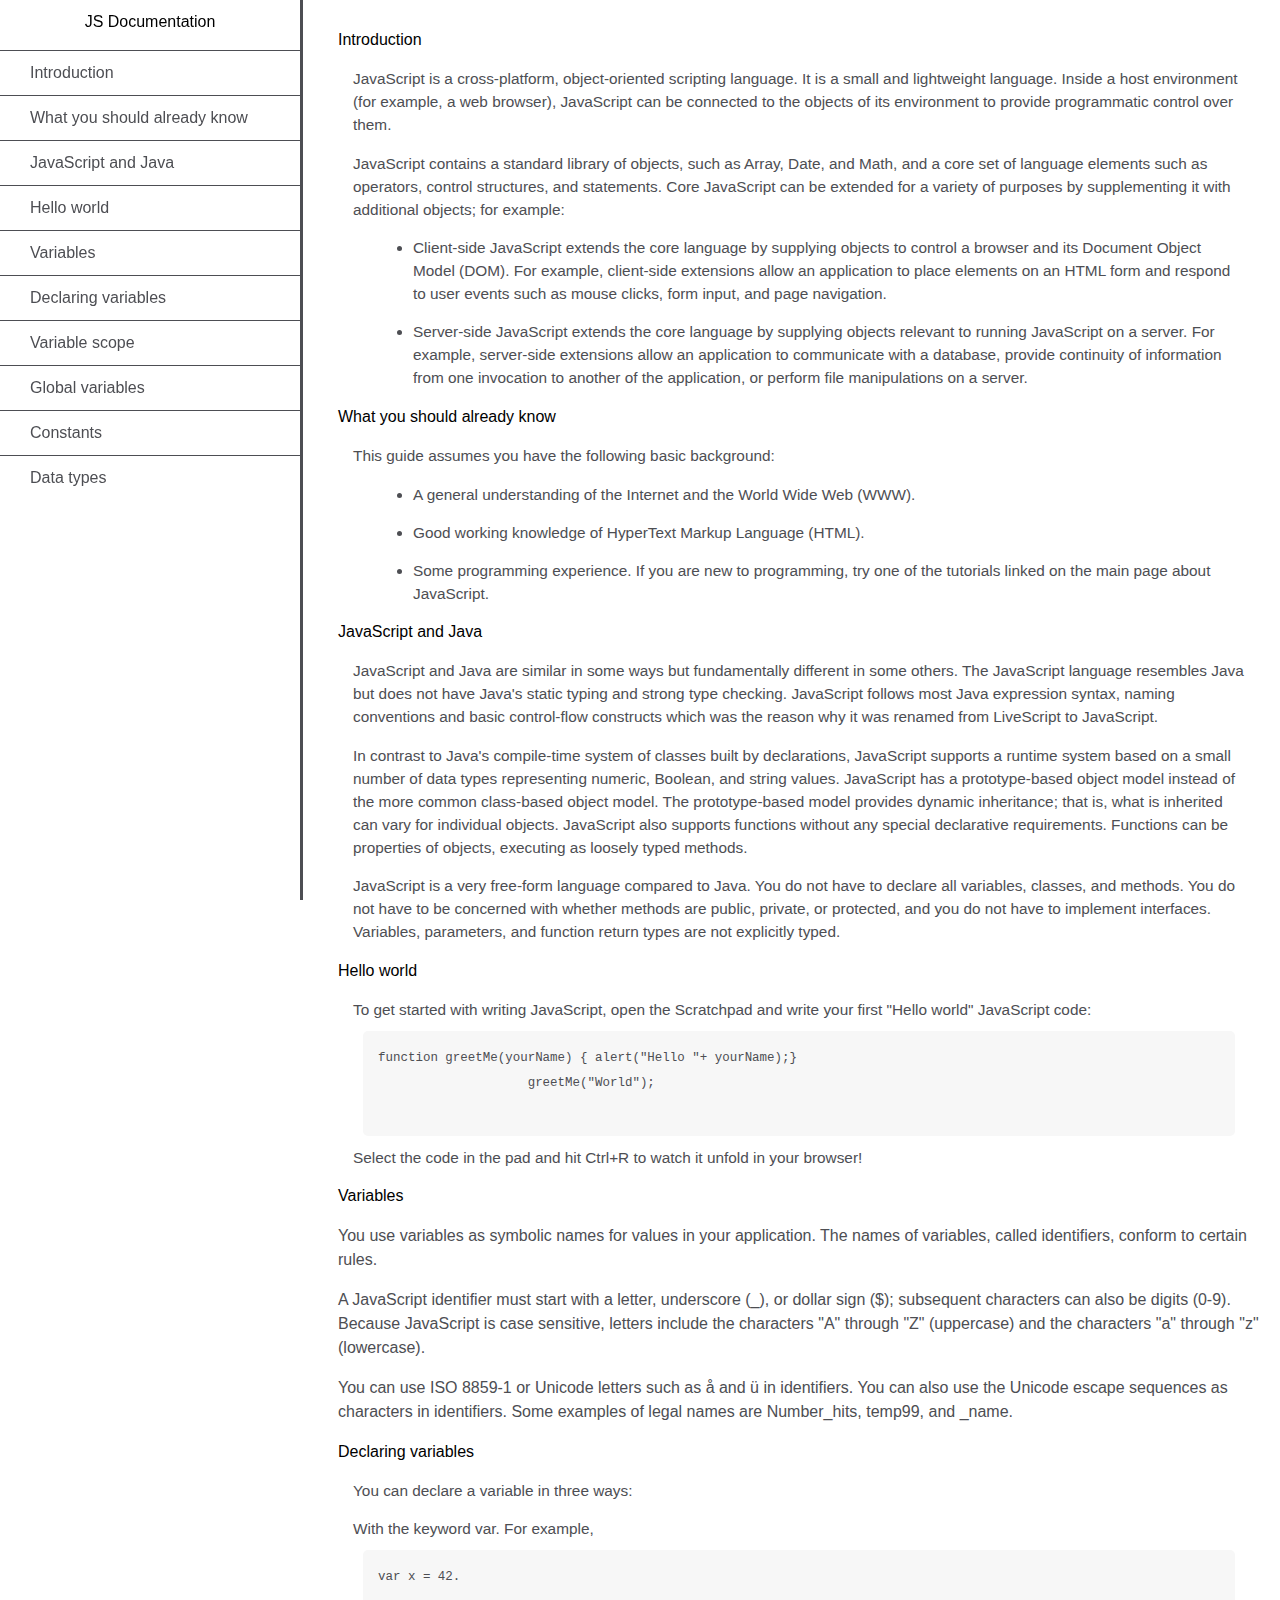
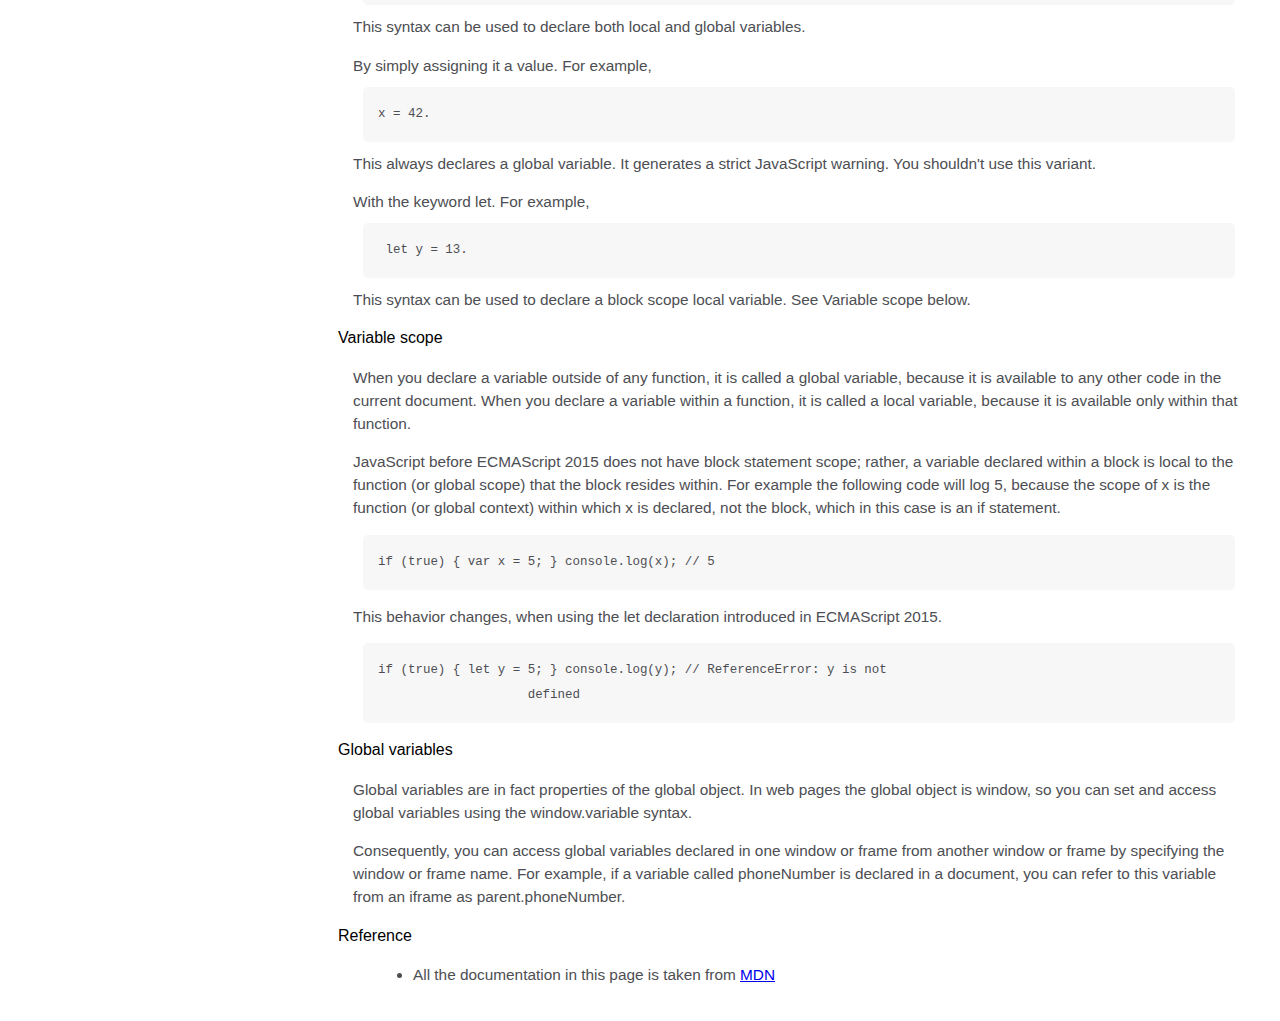
<file: CodeCamp pactice/Web Design Projects/Technical Documentation Page/index.html>
<!DOCTYPE html>
<html>

<head>
    <title>Technical Documentation Page</title>
    <link rel="stylesheet" href="styles.css">
    <script></script>
</head>

<body>
    <nav id="navbar">
        <header>JS Documentation</header>
        <ul>
            <li><a class="nav-link" href="#Introduction">Introduction</a></li>
            <li>
                <a class="nav-link" href="#What_you_should_already_know">What you should already know</a>
            </li>
            <li>
                <a class="nav-link" href="#JavaScript_and_Java">JavaScript and Java</a>
            <li><a class="nav-link" href="#Hello_world">Hello world</a></li>
            <li><a class="nav-link" href="#Variables">Variables</a></li>
            <li>
                <a class="nav-link" href="#Declaring_variables">Declaring variables</a>
            </li>
            <li><a class="nav-link" href="#Variable_scope">Variable scope</a></li>
            <li><a class="nav-link" href="#Global_variables">Global variables</a></li>
            <li><a class="nav-link" href="#Constants">Constants</a></li>
            <li><a class="nav-link" href="#Data_types">Data types</a></li>
        </ul>
    </nav>
    <main id="main-doc">
        <section class="main-section" id="Introduction">
            <header>Introduction</header>
            <article>
                <p>JavaScript is a cross-platform, object-oriented scripting language. It
                    is a small and lightweight language. Inside a host environment (for
                    example, a web browser), JavaScript can be connected to the objects of
                    its environment to provide programmatic control over them.</p>
                <p>JavaScript contains a standard library of objects, such as Array, Date, and Math, and a core set
                    of language elements such as operators, control structures, and statements. Core JavaScript can
                    be extended for a variety of purposes by supplementing it with additional objects; for example:
                </p>
                <ul>
                    <li>Client-side JavaScript extends the core language by supplying objects to control a browser
                        and its Document Object Model (DOM). For example, client-side extensions allow an
                        application to place elements on an HTML form and respond to user events such as mouse
                        clicks, form input, and page navigation.</li>
                    <li>Server-side JavaScript extends the core language by supplying objects relevant to
                        running JavaScript on a server. For example, server-side extensions allow an application
                        to communicate with a database, provide continuity of information from one invocation to
                        another of the application, or perform file manipulations on a server. </li>
                </ul>
            </article>
        </section>
        <section class="main-section" id="What_you_should_already_know">
            <header>What you should already know</header>
            <article>
                <p>This guide assumes you have the following basic background:</p>
                <ul>
                    <li>A general understanding of the Internet and the World Wide Web (WWW).</li>
                    <li>Good working knowledge of HyperText Markup Language (HTML).</li>
                    <li>Some programming experience. If you are new to programming, try one of the tutorials linked on
                        the
                        main page about JavaScript. </li>

                </ul>
            </article>
        </section>
        <section class="main-section" id="JavaScript_and_Java">
            <header>
                JavaScript and Java
            </header>
            <article>
                <p>
                    JavaScript and Java are similar in some ways but fundamentally different
                    in some others. The JavaScript language resembles Java but does not have
                    Java's static typing and strong type checking. JavaScript follows most
                    Java expression syntax, naming conventions and basic control-flow
                    constructs which was the reason why it was renamed from LiveScript to
                    JavaScript.
                </p>
                <p>In contrast to Java's compile-time system of classes built by
                    declarations, JavaScript supports a runtime system based on a small
                    number of data types representing numeric, Boolean, and string values.
                    JavaScript has a prototype-based object model instead of the more common
                    class-based object model. The prototype-based model provides dynamic
                    inheritance; that is, what is inherited can vary for individual objects.
                    JavaScript also supports functions without any special declarative
                    requirements. Functions can be properties of objects, executing as
                    loosely typed methods.</p>
                <p>
                    JavaScript is a very free-form language compared to Java. You do not
                    have to declare all variables, classes, and methods. You do not have to
                    be concerned with whether methods are public, private, or protected, and
                    you do not have to implement interfaces. Variables, parameters, and
                    function return types are not explicitly typed.
                </p>
            </article>

        </section>
        <section class="main-section" id="Hello_world">
            <header>Hello world</header>
            <article>
                To get started with writing JavaScript, open the Scratchpad and write your
                first "Hello world" JavaScript code:
                <code>function greetMe(yourName) { alert("Hello "+ yourName);}
                    greetMe("World");
                </code>
                Select the code in the pad and hit Ctrl+R to watch it unfold in your
                browser!
            </article>
        </section>
        <section section class="main-section" id="Variables">
            <header>Variables</header>
            <p>You use variables as symbolic names for values in your application. The
                names of variables, called identifiers, conform to certain rules.</p>
            <p>A JavaScript identifier must start with a letter, underscore (_), or
                dollar sign ($); subsequent characters can also be digits (0-9). Because
                JavaScript is case sensitive, letters include the characters "A" through
                "Z" (uppercase) and the characters "a" through "z" (lowercase).</p>
            <p>
                You can use ISO 8859-1 or Unicode letters such as å and ü in identifiers.
                You can also use the Unicode escape sequences as characters in
                identifiers. Some examples of legal names are Number_hits, temp99, and
                _name.
            </p>
        </section>
        <section class="main-section" id="Declaring_variables">
            <header>Declaring variables</header>
            <article>
                You can declare a variable in three ways:
                <p>
                    With the keyword var. For example, <code>var x = 42.</code> This syntax
                    can be used to declare both local and global variables.
                </p>
                <p>
                    By simply assigning it a value. For example, <code>x = 42.</code> This
                    always declares a global variable. It generates a strict JavaScript
                    warning. You shouldn't use this variant.
                </p>
                <p>
                    With the keyword let. For example,<code> let y = 13.</code> This syntax
                    can be used to declare a block scope local variable. See Variable scope
                    below.
                </p>
            </article>
        </section>
        <section class="main-section" id="Variable_scope">
            <header>Variable scope</header>
            <article>
                <p>
                    When you declare a variable outside of any function, it is called a
                    global variable, because it is available to any other code in the
                    current document. When you declare a variable within a function, it is
                    called a local variable, because it is available only within that
                    function.
                </p>

                <p>
                    JavaScript before ECMAScript 2015 does not have block statement scope;
                    rather, a variable declared within a block is local to the function (or
                    global scope) that the block resides within. For example the following
                    code will log 5, because the scope of x is the function (or global
                    context) within which x is declared, not the block, which in this case
                    is an if statement.
                </p>
                <code>if (true) { var x = 5; } console.log(x); // 5</code>
                <p>
                    This behavior changes, when using the let declaration introduced in
                    ECMAScript 2015.
                </p>

                <code>if (true) { let y = 5; } console.log(y); // ReferenceError: y is not
                    defined</code>
            </article>
        </section>
        <section class="main-section" id="Global_variables">
            <header>Global variables</header>
            <article>
                <p>
                    Global variables are in fact properties of the global object. In web
                    pages the global object is window, so you can set and access global
                    variables using the window.variable syntax.
                </p>

                <p>
                    Consequently, you can access global variables declared in one window or
                    frame from another window or frame by specifying the window or frame
                    name. For example, if a variable called phoneNumber is declared in a
                    document, you can refer to this variable from an iframe as
                    parent.phoneNumber.
                </p>
            </article>
        </section>
        <section>
            <header>Reference</header>
            <article>
                <ul>
                    <li>All the documentation in this page is taken from <a
                            href="https://developer.mozilla.org/en-US/docs/Web/JavaScript/Guide" target="_blank">MDN</a>
                    </li>
                </ul>
            </article>
        </section>
    </main>
</body>

</html>
</file>
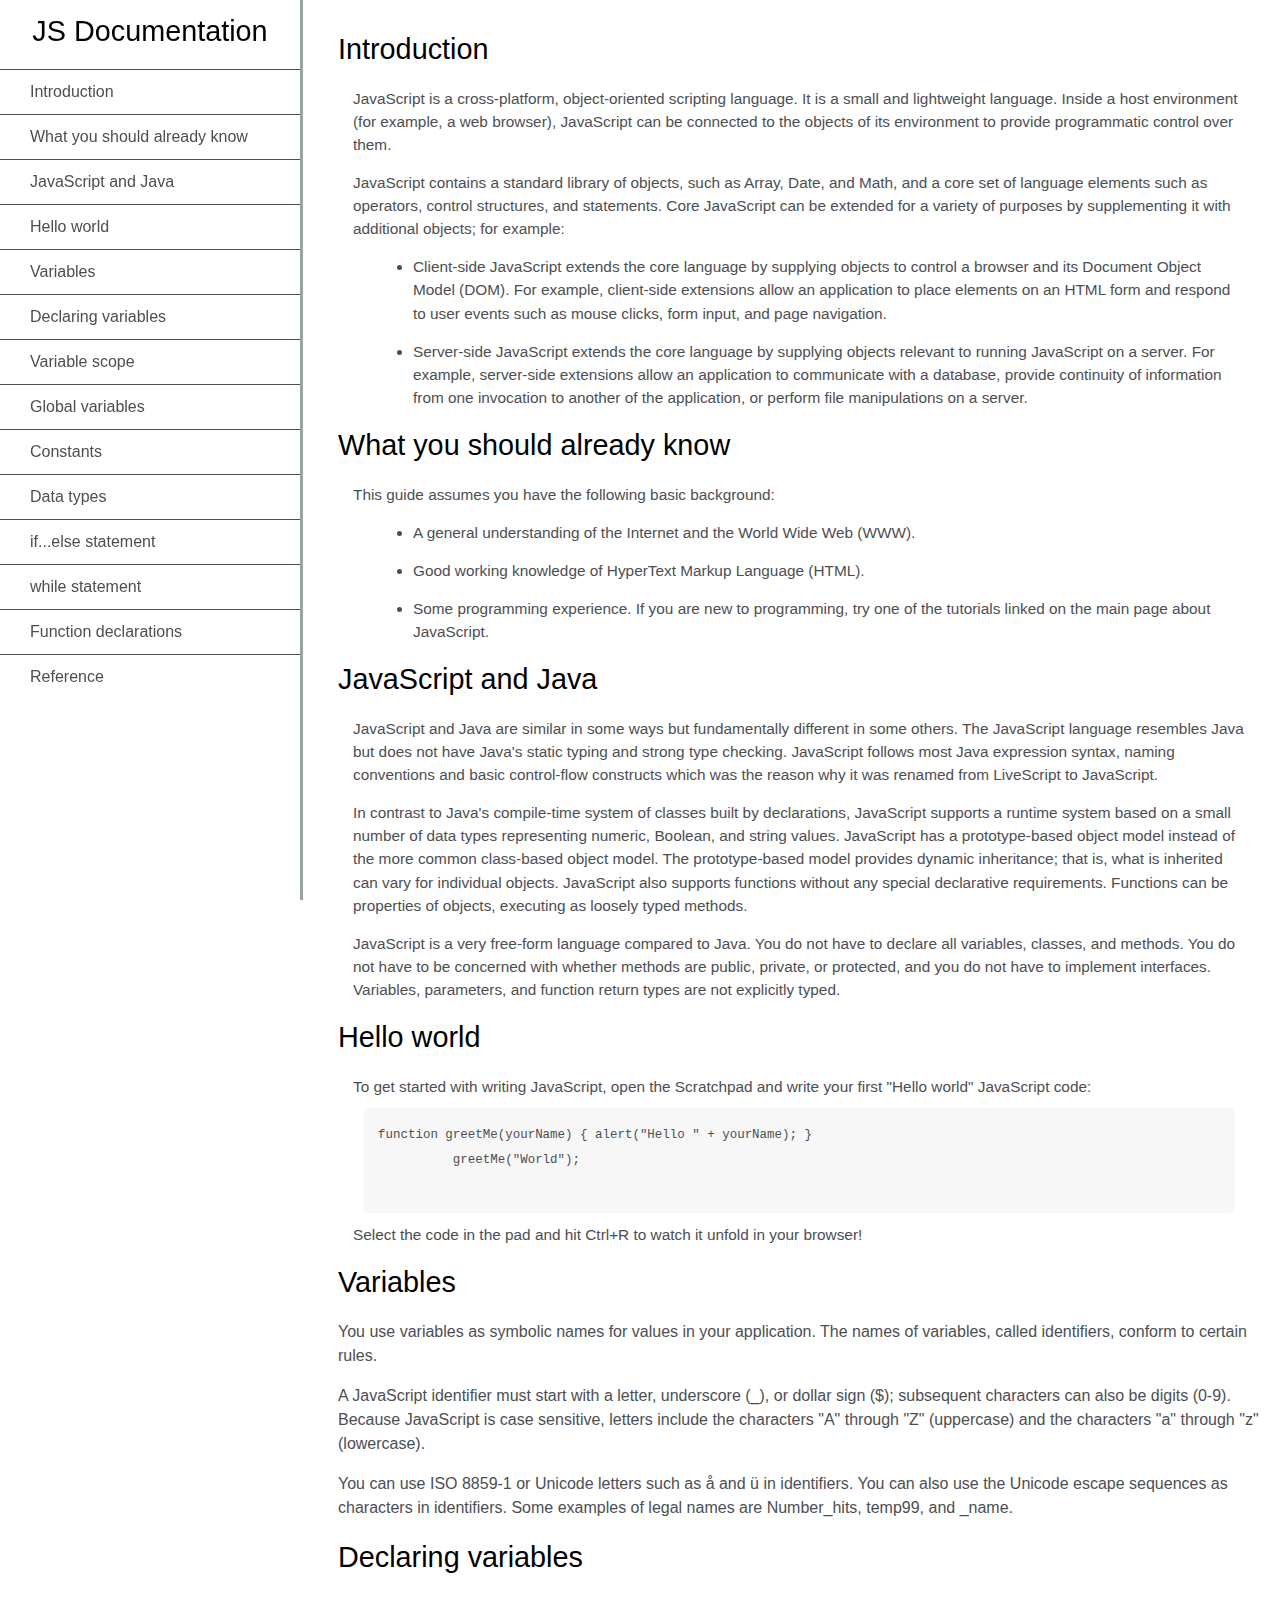
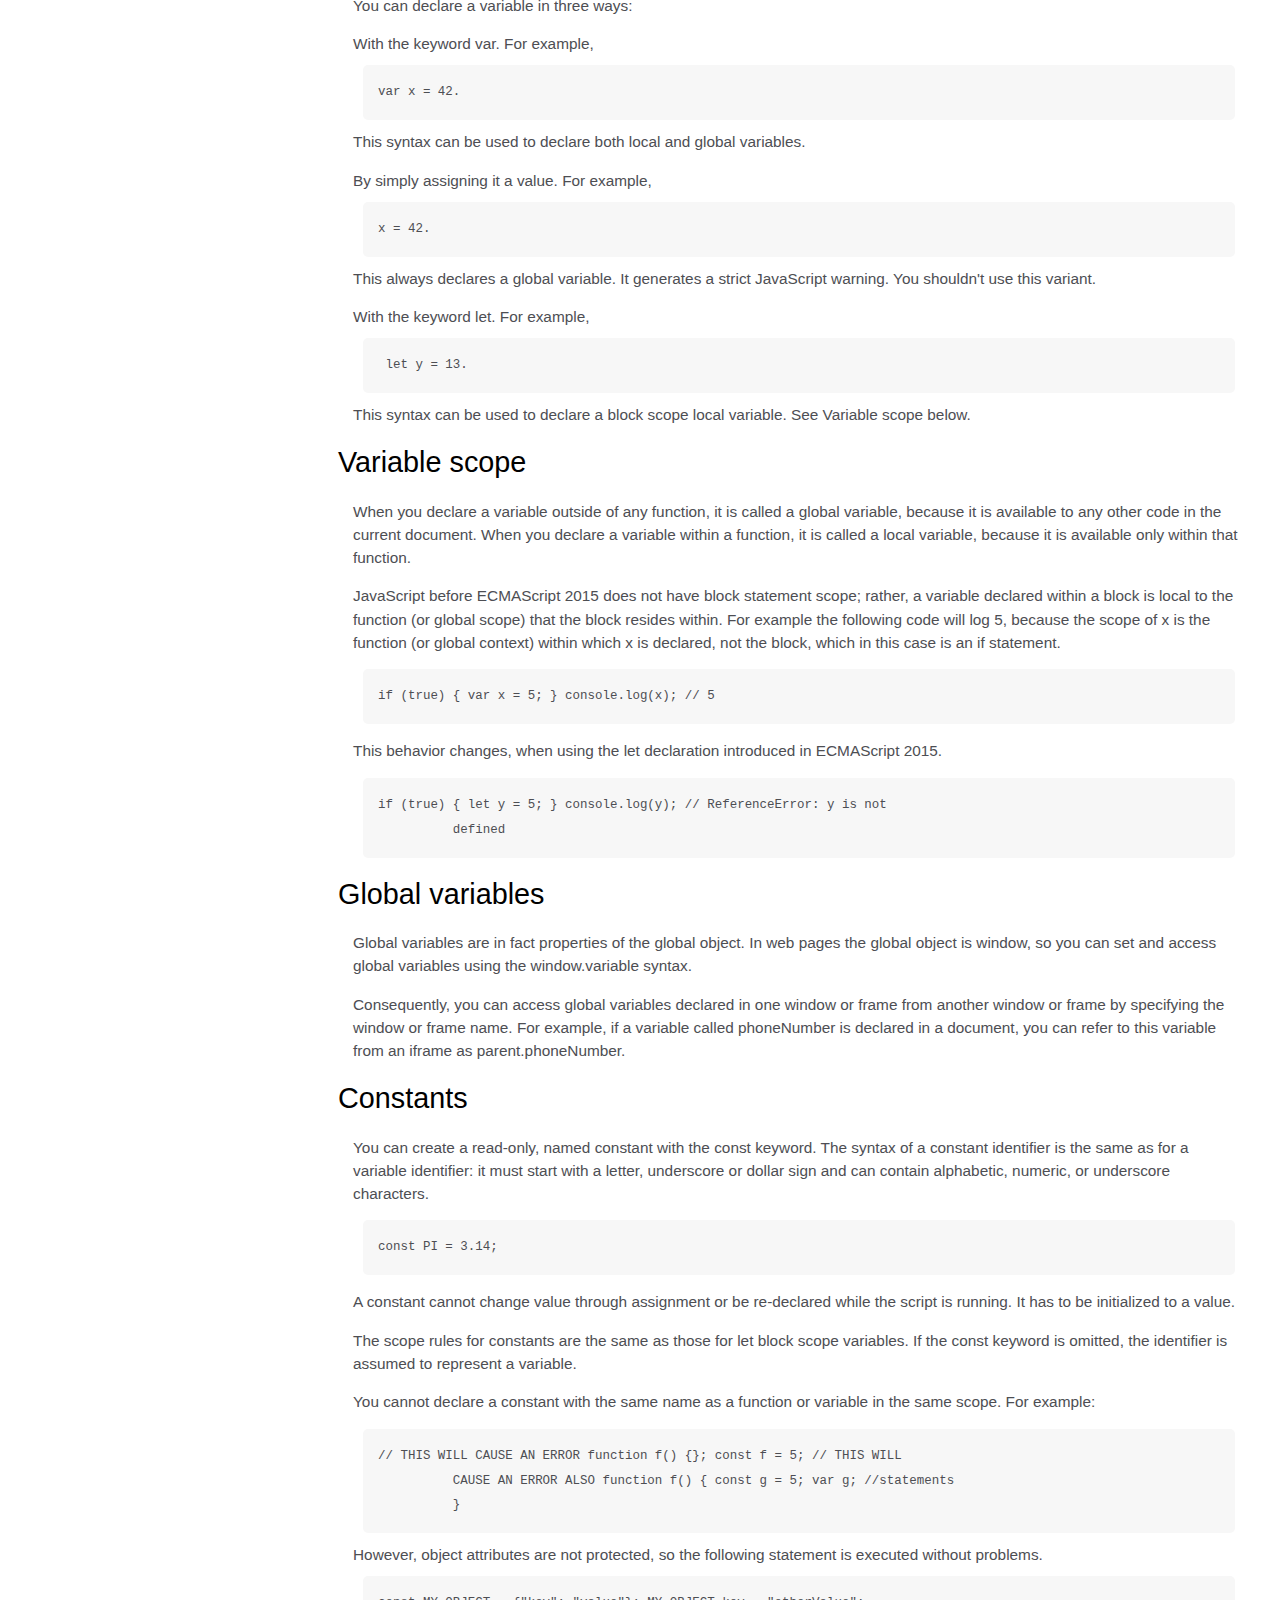
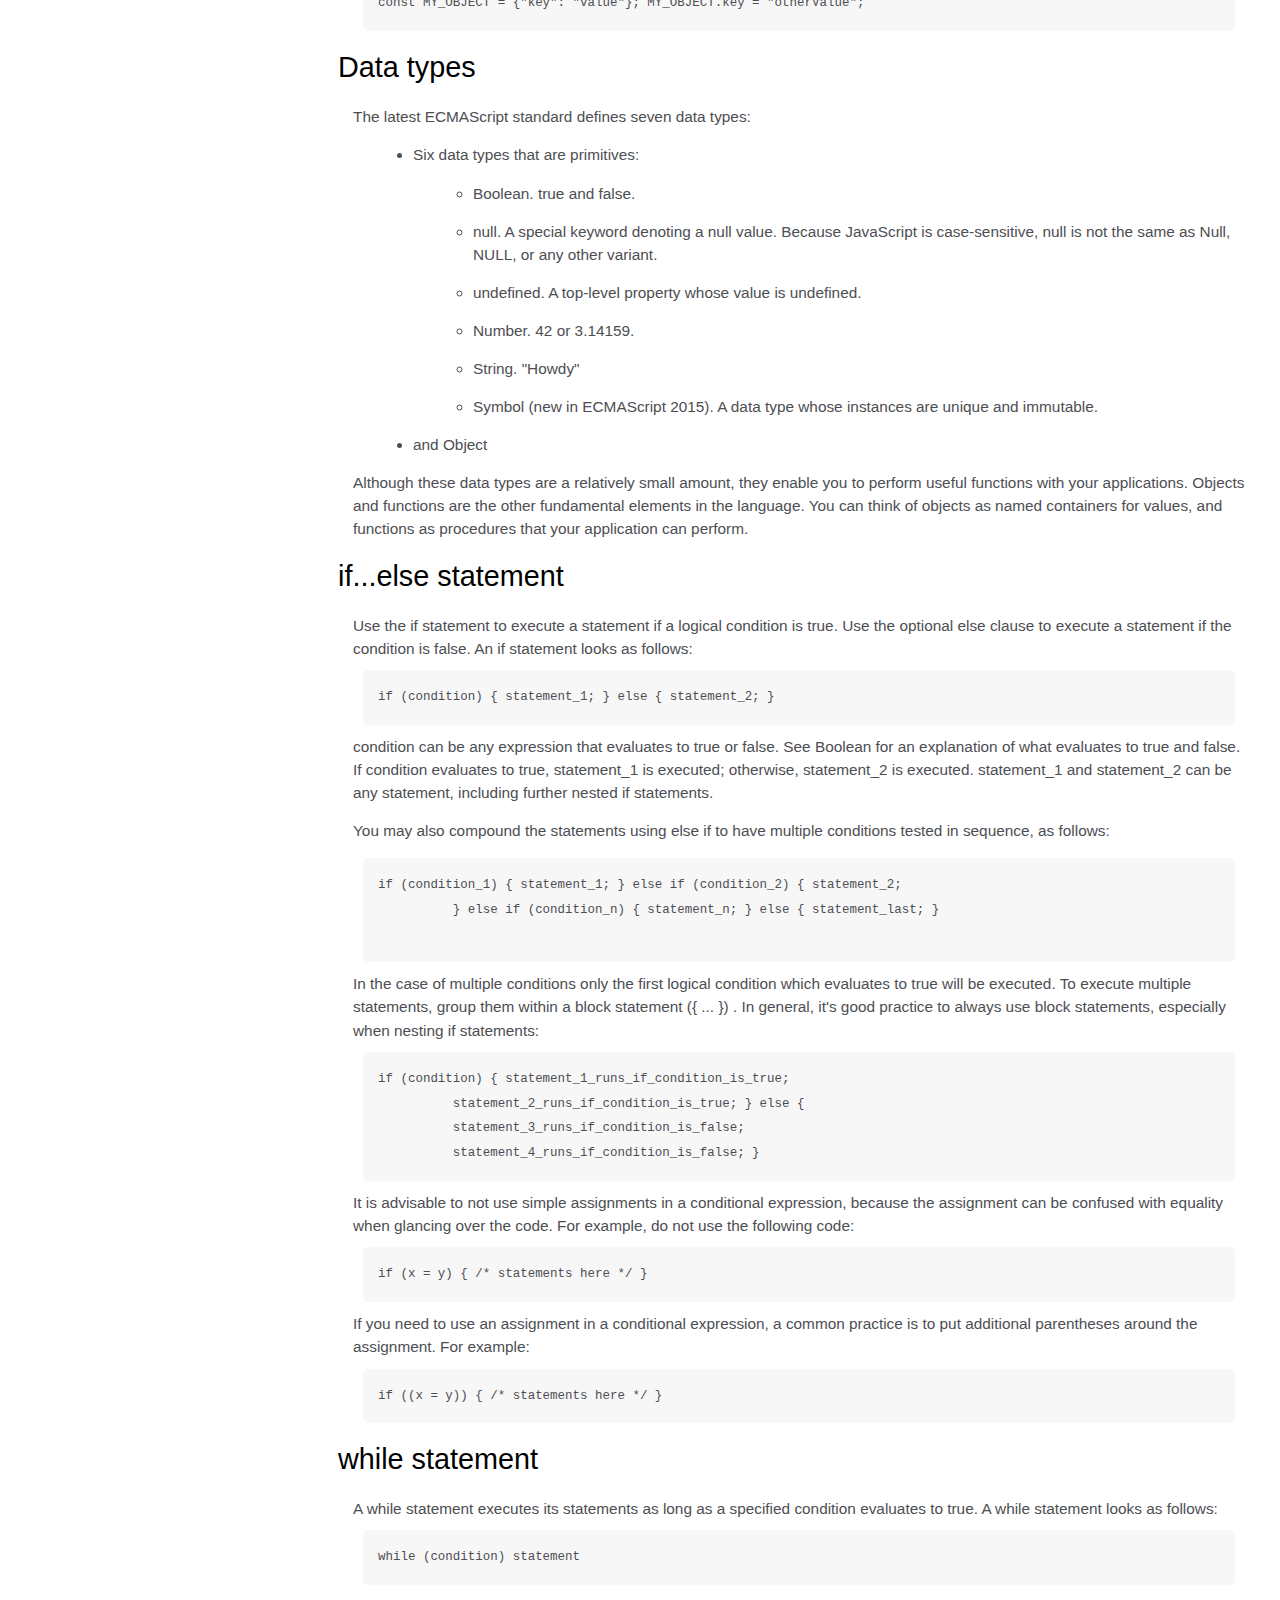
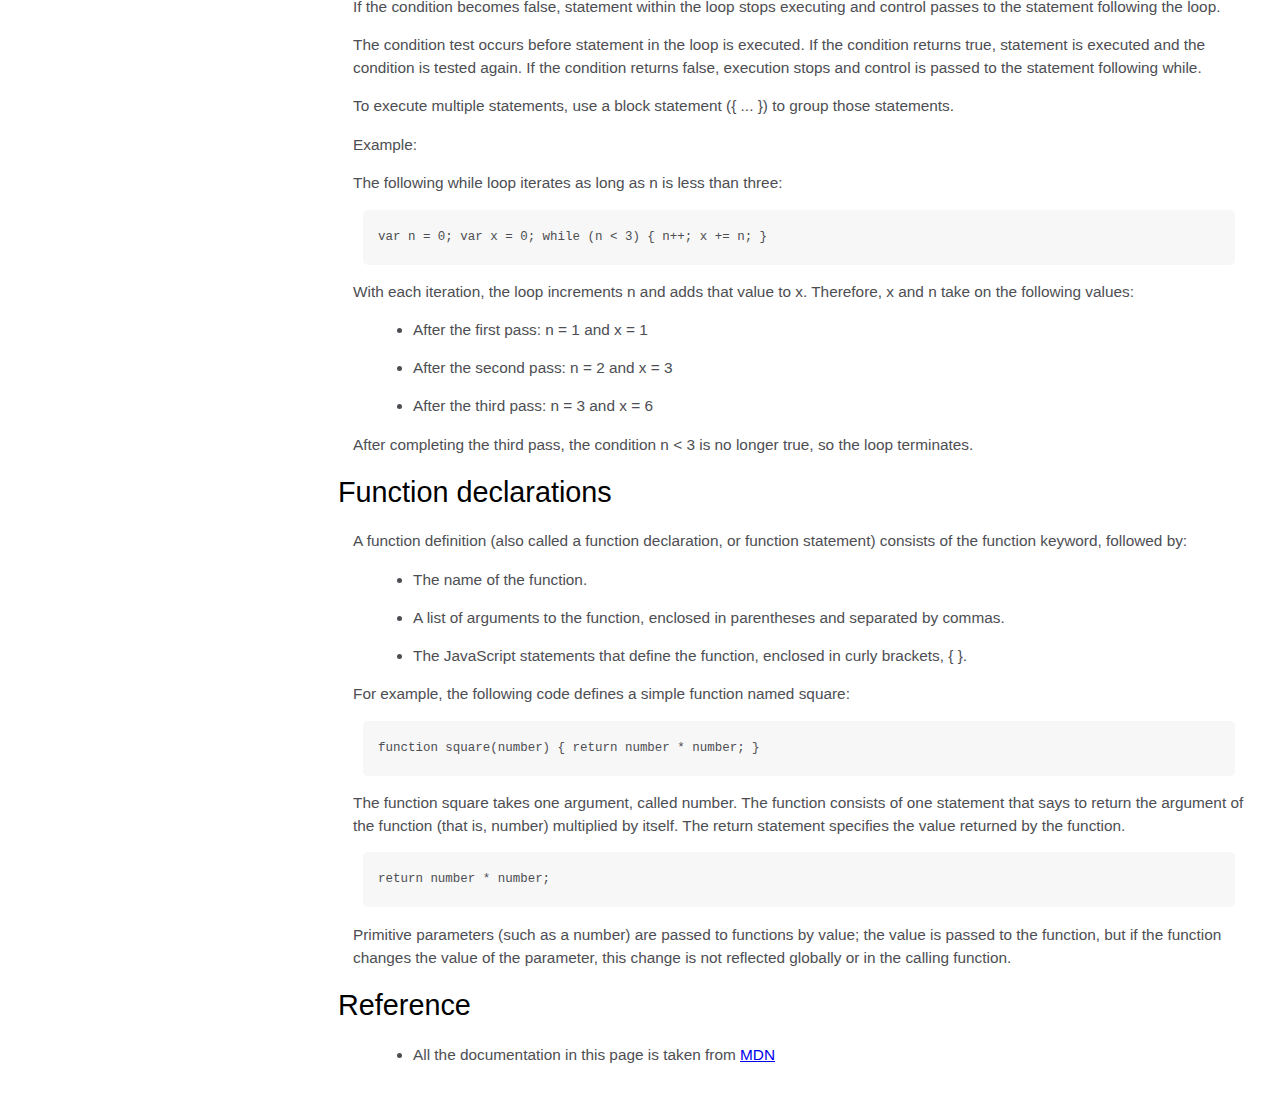
<file: learnWebDevelopment-master/learnWebDevelopment-master/freeCodeCamp/Responsive Web Design Projects/TechDocPage/index.html>
<!DOCTYPE html>
<html>
<head>
  <link rel="stylesheet" href="main.css">
  <script type="text/javascript" src="js.js"></script>
</head>
<body>

  <nav id="navbar">
    <header>JS Documentation</header>
    <ul>
      <li><a class="nav-link" href="#Introduction">Introduction</a></li>
      <li>
        <a class="nav-link" href="#What_you_should_already_know"
          >What you should already know</a
        >
      </li>
      <li>
        <a class="nav-link" href="#JavaScript_and_Java">JavaScript and Java</a>
      </li>
      <li><a class="nav-link" href="#Hello_world">Hello world</a></li>
      <li><a class="nav-link" href="#Variables">Variables</a></li>
      <li>
        <a class="nav-link" href="#Declaring_variables">Declaring variables</a>
      </li>
      <li><a class="nav-link" href="#Variable_scope">Variable scope</a></li>
      <li><a class="nav-link" href="#Global_variables">Global variables</a></li>
      <li><a class="nav-link" href="#Constants">Constants</a></li>
      <li><a class="nav-link" href="#Data_types">Data types</a></li>
      <li>
        <a class="nav-link" href="#if...else_statement">if...else statement</a>
      </li>
      <li><a class="nav-link" href="#while_statement">while statement</a></li>
      <li>
        <a class="nav-link" href="#Function_declarations"
          >Function declarations</a
        >
      </li>
      <li><a class="nav-link" href="#Reference">Reference</a></li>
    </ul>
  </nav>
  <main id="main-doc">
    <section class="main-section" id="Introduction">
      <header>Introduction</header>
      <article>
        <p>
          JavaScript is a cross-platform, object-oriented scripting language. It
          is a small and lightweight language. Inside a host environment (for
          example, a web browser), JavaScript can be connected to the objects of
          its environment to provide programmatic control over them.
        </p>
  
        <p>
          JavaScript contains a standard library of objects, such as Array, Date,
          and Math, and a core set of language elements such as operators, control
          structures, and statements. Core JavaScript can be extended for a
          variety of purposes by supplementing it with additional objects; for
          example:
        </p>
        <ul>
          <li>
            Client-side JavaScript extends the core language by supplying objects
            to control a browser and its Document Object Model (DOM). For example,
            client-side extensions allow an application to place elements on an
            HTML form and respond to user events such as mouse clicks, form input,
            and page navigation.
          </li>
          <li>
            Server-side JavaScript extends the core language by supplying objects
            relevant to running JavaScript on a server. For example, server-side
            extensions allow an application to communicate with a database,
            provide continuity of information from one invocation to another of
            the application, or perform file manipulations on a server.
          </li>
        </ul>
      </article>
    </section>
    <section class="main-section" id="What_you_should_already_know">
      <header>What you should already know</header>
      <article>
        <p>This guide assumes you have the following basic background:</p>
  
        <ul>
          <li>
            A general understanding of the Internet and the World Wide Web (WWW).
          </li>
          <li>Good working knowledge of HyperText Markup Language (HTML).</li>
          <li>
            Some programming experience. If you are new to programming, try one of
            the tutorials linked on the main page about JavaScript.
          </li>
        </ul>
      </article>
    </section>
    <section class="main-section" id="JavaScript_and_Java">
      <header>JavaScript and Java</header>
      <article>
        <p>
          JavaScript and Java are similar in some ways but fundamentally different
          in some others. The JavaScript language resembles Java but does not have
          Java's static typing and strong type checking. JavaScript follows most
          Java expression syntax, naming conventions and basic control-flow
          constructs which was the reason why it was renamed from LiveScript to
          JavaScript.
        </p>
  
        <p>
          In contrast to Java's compile-time system of classes built by
          declarations, JavaScript supports a runtime system based on a small
          number of data types representing numeric, Boolean, and string values.
          JavaScript has a prototype-based object model instead of the more common
          class-based object model. The prototype-based model provides dynamic
          inheritance; that is, what is inherited can vary for individual objects.
          JavaScript also supports functions without any special declarative
          requirements. Functions can be properties of objects, executing as
          loosely typed methods.
        </p>
        <p>
          JavaScript is a very free-form language compared to Java. You do not
          have to declare all variables, classes, and methods. You do not have to
          be concerned with whether methods are public, private, or protected, and
          you do not have to implement interfaces. Variables, parameters, and
          function return types are not explicitly typed.
        </p>
      </article>
    </section>
    <section class="main-section" id="Hello_world">
      <header>Hello world</header>
      <article>
        To get started with writing JavaScript, open the Scratchpad and write your
        first "Hello world" JavaScript code:
        <code
          >function greetMe(yourName) { alert("Hello " + yourName); }
          greetMe("World");
        </code>
  
        Select the code in the pad and hit Ctrl+R to watch it unfold in your
        browser!
      </article>
    </section>
    <section class="main-section" id="Variables">
      <header>Variables</header>
      <p>
        You use variables as symbolic names for values in your application. The
        names of variables, called identifiers, conform to certain rules.
      </p>
      <p>
        A JavaScript identifier must start with a letter, underscore (_), or
        dollar sign ($); subsequent characters can also be digits (0-9). Because
        JavaScript is case sensitive, letters include the characters "A" through
        "Z" (uppercase) and the characters "a" through "z" (lowercase).
      </p>
      <p>
        You can use ISO 8859-1 or Unicode letters such as å and ü in identifiers.
        You can also use the Unicode escape sequences as characters in
        identifiers. Some examples of legal names are Number_hits, temp99, and
        _name.
      </p>
    </section>
    <section class="main-section" id="Declaring_variables">
      <header>Declaring variables</header>
      <article>
        You can declare a variable in three ways:
        <p>
          With the keyword var. For example, <code>var x = 42.</code> This syntax
          can be used to declare both local and global variables.
        </p>
        <p>
          By simply assigning it a value. For example, <code>x = 42.</code> This
          always declares a global variable. It generates a strict JavaScript
          warning. You shouldn't use this variant.
        </p>
        <p>
          With the keyword let. For example,<code> let y = 13.</code> This syntax
          can be used to declare a block scope local variable. See Variable scope
          below.
        </p>
      </article>
    </section>
    <section class="main-section" id="Variable_scope">
      <header>Variable scope</header>
      <article>
        <p>
          When you declare a variable outside of any function, it is called a
          global variable, because it is available to any other code in the
          current document. When you declare a variable within a function, it is
          called a local variable, because it is available only within that
          function.
        </p>
  
        <p>
          JavaScript before ECMAScript 2015 does not have block statement scope;
          rather, a variable declared within a block is local to the function (or
          global scope) that the block resides within. For example the following
          code will log 5, because the scope of x is the function (or global
          context) within which x is declared, not the block, which in this case
          is an if statement.
        </p>
        <code>if (true) { var x = 5; } console.log(x); // 5</code>
        <p>
          This behavior changes, when using the let declaration introduced in
          ECMAScript 2015.
        </p>
  
        <code
          >if (true) { let y = 5; } console.log(y); // ReferenceError: y is not
          defined</code
        >
      </article>
    </section>
    <section class="main-section" id="Global_variables">
      <header>Global variables</header>
      <article>
        <p>
          Global variables are in fact properties of the global object. In web
          pages the global object is window, so you can set and access global
          variables using the window.variable syntax.
        </p>
  
        <p>
          Consequently, you can access global variables declared in one window or
          frame from another window or frame by specifying the window or frame
          name. For example, if a variable called phoneNumber is declared in a
          document, you can refer to this variable from an iframe as
          parent.phoneNumber.
        </p>
      </article>
    </section>
    <section class="main-section" id="Constants">
      <header>Constants</header>
      <article>
        <p>
          You can create a read-only, named constant with the const keyword. The
          syntax of a constant identifier is the same as for a variable
          identifier: it must start with a letter, underscore or dollar sign and
          can contain alphabetic, numeric, or underscore characters.
        </p>
  
        <code>const PI = 3.14;</code>
        <p>
          A constant cannot change value through assignment or be re-declared
          while the script is running. It has to be initialized to a value.
        </p>
  
        <p>
          The scope rules for constants are the same as those for let block scope
          variables. If the const keyword is omitted, the identifier is assumed to
          represent a variable.
        </p>
  
        <p>
          You cannot declare a constant with the same name as a function or
          variable in the same scope. For example:
        </p>
  
        <code
          >// THIS WILL CAUSE AN ERROR function f() {}; const f = 5; // THIS WILL
          CAUSE AN ERROR ALSO function f() { const g = 5; var g; //statements
          }</code
        >
        However, object attributes are not protected, so the following statement
        is executed without problems.
        <code
          >const MY_OBJECT = {"key": "value"}; MY_OBJECT.key = "otherValue";</code
        >
      </article>
    </section>
    <section class="main-section" id="Data_types">
      <header>Data types</header>
      <article>
        <p>The latest ECMAScript standard defines seven data types:</p>
        <ul>
          <li>
            <p>Six data types that are primitives:</p>
            <ul>
              <li>Boolean. true and false.</li>
              <li>
                null. A special keyword denoting a null value. Because JavaScript
                is case-sensitive, null is not the same as Null, NULL, or any
                other variant.
              </li>
              <li>undefined. A top-level property whose value is undefined.</li>
              <li>Number. 42 or 3.14159.</li>
              <li>String. "Howdy"</li>
              <li>
                Symbol (new in ECMAScript 2015). A data type whose instances are
                unique and immutable.
              </li>
            </ul>
          </li>
  
          <li>and Object</li>
        </ul>
        Although these data types are a relatively small amount, they enable you
        to perform useful functions with your applications. Objects and functions
        are the other fundamental elements in the language. You can think of
        objects as named containers for values, and functions as procedures that
        your application can perform.
      </article>
    </section>
    <section class="main-section" id="if...else_statement">
      <header>if...else statement</header>
      <article>
        Use the if statement to execute a statement if a logical condition is
        true. Use the optional else clause to execute a statement if the condition
        is false. An if statement looks as follows:
  
        <code>if (condition) { statement_1; } else { statement_2; }</code>
        condition can be any expression that evaluates to true or false. See
        Boolean for an explanation of what evaluates to true and false. If
        condition evaluates to true, statement_1 is executed; otherwise,
        statement_2 is executed. statement_1 and statement_2 can be any statement,
        including further nested if statements.
        <p>
          You may also compound the statements using else if to have multiple
          conditions tested in sequence, as follows:
        </p>
        <code
          >if (condition_1) { statement_1; } else if (condition_2) { statement_2;
          } else if (condition_n) { statement_n; } else { statement_last; }
        </code>
        In the case of multiple conditions only the first logical condition which
        evaluates to true will be executed. To execute multiple statements, group
        them within a block statement ({ ... }) . In general, it's good practice
        to always use block statements, especially when nesting if statements:
  
        <code
          >if (condition) { statement_1_runs_if_condition_is_true;
          statement_2_runs_if_condition_is_true; } else {
          statement_3_runs_if_condition_is_false;
          statement_4_runs_if_condition_is_false; }</code
        >
        It is advisable to not use simple assignments in a conditional expression,
        because the assignment can be confused with equality when glancing over
        the code. For example, do not use the following code:
        <code>if (x = y) { /* statements here */ }</code> If you need to use an
        assignment in a conditional expression, a common practice is to put
        additional parentheses around the assignment. For example:
  
        <code>if ((x = y)) { /* statements here */ }</code>
      </article>
    </section>
    <section class="main-section" id="while_statement">
      <header>while statement</header>
      <article>
        A while statement executes its statements as long as a specified condition
        evaluates to true. A while statement looks as follows:
  
        <code>while (condition) statement</code> If the condition becomes false,
        statement within the loop stops executing and control passes to the
        statement following the loop.
  
        <p>
          The condition test occurs before statement in the loop is executed. If
          the condition returns true, statement is executed and the condition is
          tested again. If the condition returns false, execution stops and
          control is passed to the statement following while.
        </p>
  
        <p>
          To execute multiple statements, use a block statement ({ ... }) to group
          those statements.
        </p>
  
        Example:
  
        <p>The following while loop iterates as long as n is less than three:</p>
  
        <code>var n = 0; var x = 0; while (n &lt; 3) { n++; x += n; }</code>
        <p>
          With each iteration, the loop increments n and adds that value to x.
          Therefore, x and n take on the following values:
        </p>
  
        <ul>
          <li>After the first pass: n = 1 and x = 1</li>
          <li>After the second pass: n = 2 and x = 3</li>
          <li>After the third pass: n = 3 and x = 6</li>
        </ul>
        <p>
          After completing the third pass, the condition n &lt; 3 is no longer
          true, so the loop terminates.
        </p>
      </article>
    </section>
    <section class="main-section" id="Function_declarations">
      <header>Function declarations</header>
      <article>
        A function definition (also called a function declaration, or function
        statement) consists of the function keyword, followed by:
  
        <ul>
          <li>The name of the function.</li>
          <li>
            A list of arguments to the function, enclosed in parentheses and
            separated by commas.
          </li>
          <li>
            The JavaScript statements that define the function, enclosed in curly
            brackets, { }.
          </li>
        </ul>
        <p>
          For example, the following code defines a simple function named square:
        </p>
  
        <code>function square(number) { return number * number; }</code>
        <p>
          The function square takes one argument, called number. The function
          consists of one statement that says to return the argument of the
          function (that is, number) multiplied by itself. The return statement
          specifies the value returned by the function.
        </p>
        <code>return number * number;</code>
        <p>
          Primitive parameters (such as a number) are passed to functions by
          value; the value is passed to the function, but if the function changes
          the value of the parameter, this change is not reflected globally or in
          the calling function.
        </p>
      </article>
    </section>
    <section class="main-section" id="Reference">
      <header>Reference</header>
      <article>
        <ul>
          <li>
            All the documentation in this page is taken from
            <a
              href="https://developer.mozilla.org/en-US/docs/Web/JavaScript/Guide"
              target="_blank"
              >MDN</a
            >
          </li>
        </ul>
      </article>
    </section>
  </main>
  
</body>
</html>
</file>
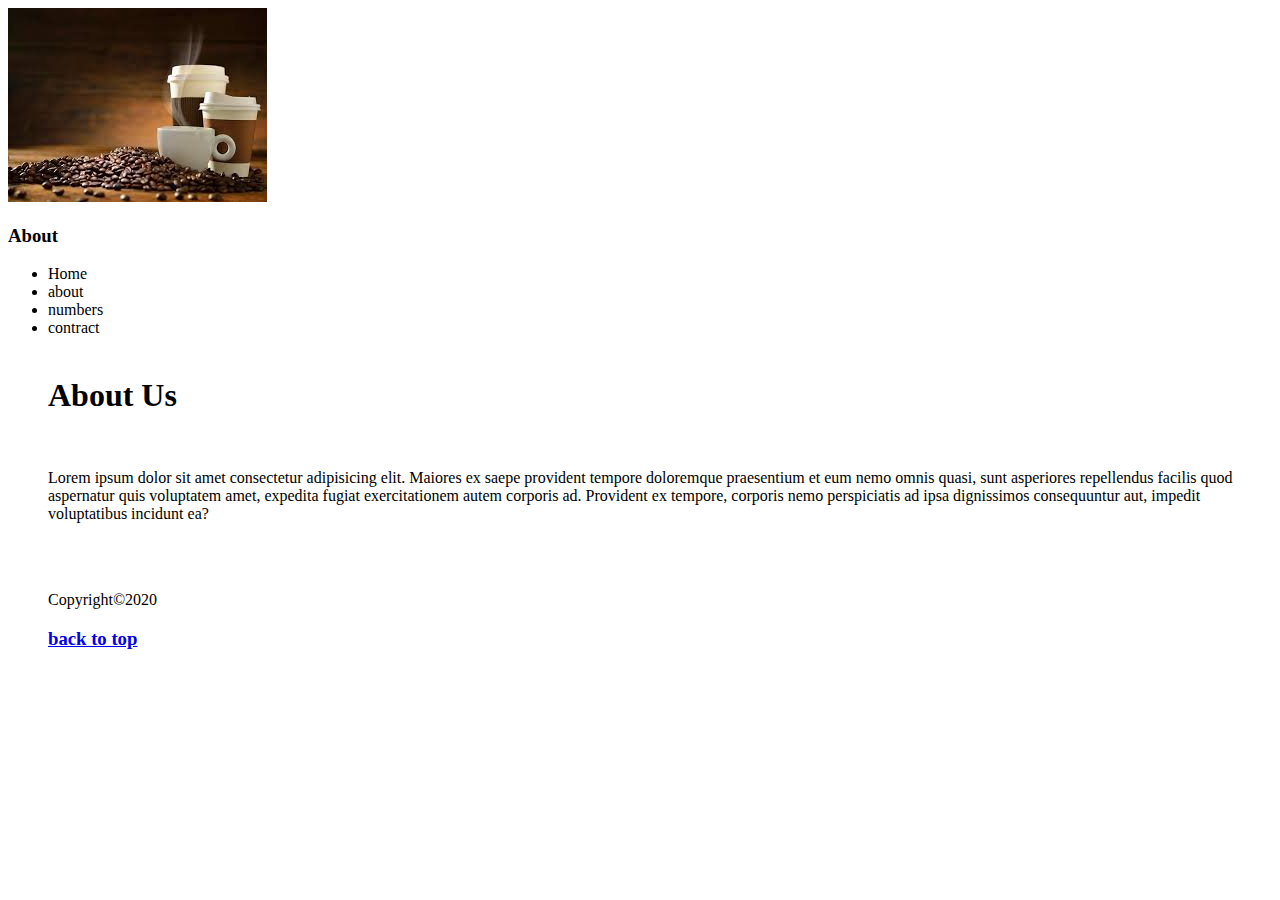
<file: learnWebDevelopment-master/learnWebDevelopment-master/text/about.html>
<!DOCTYPE html>
<html lang="en">
<head>
    <meta charset="UTF-8">
    <meta name="viewport" content="width=device-width, initial-scale=1.0">
    <title>About</title>
</head>
<body>
    <img src="image/img1.jpeg" id="logo" alt="coffee logo">
    <h3>About</h3>
    <ul>
        <li><a href="index.html"></a>Home</li>
        <li><a href="about.html"></a>about</li>
        <li><a href="numbers.html"></a>numbers</li>
        <li><a href="contract.html"></a>contract</li>
    
    <br>
    <h1>About Us</h1>
    <br>
    <p>Lorem ipsum dolor sit amet consectetur adipisicing elit. Maiores ex saepe provident tempore doloremque praesentium et eum nemo omnis quasi, sunt asperiores repellendus facilis quod aspernatur quis voluptatem amet, expedita fugiat exercitationem autem corporis ad. Provident ex tempore, corporis nemo perspiciatis ad ipsa dignissimos consequuntur aut, impedit voluptatibus incidunt ea?</p>
    <br>
    <br>
    <p>Copyright&copy;2020</p>
    <h3><a href="#logo">back to top</a></h3>

</body>
</html>
</file>
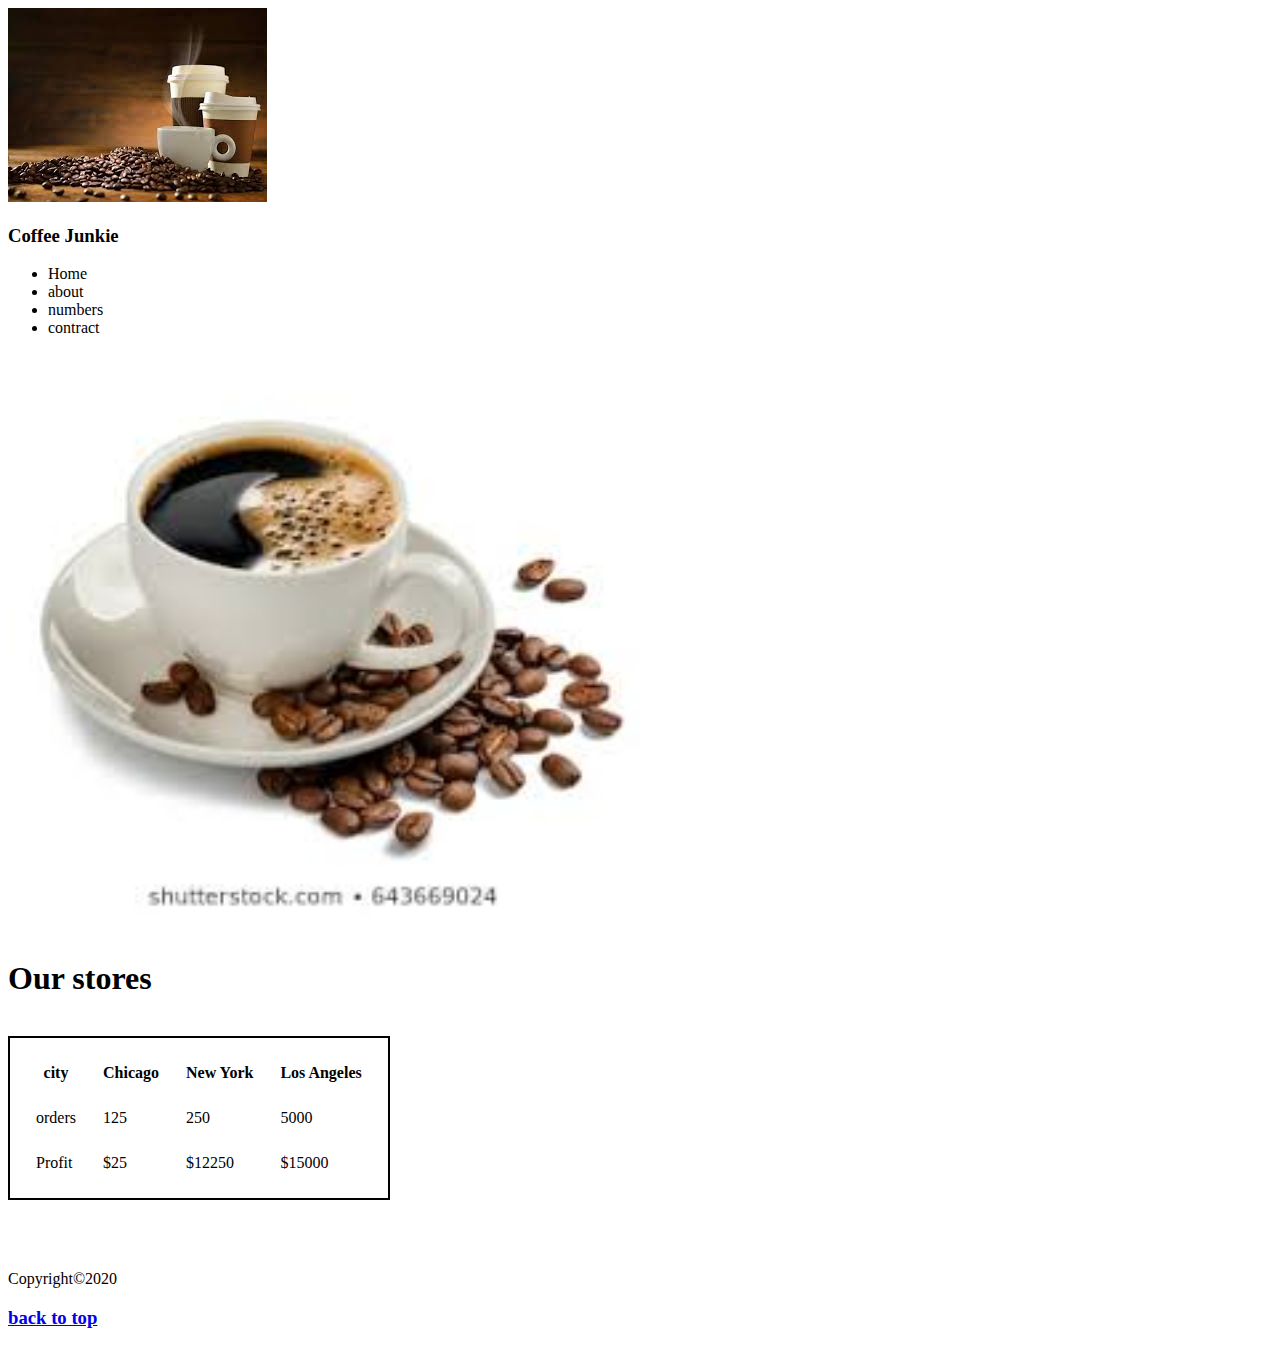
<file: learnWebDevelopment-master/learnWebDevelopment-master/text/numbers.html>
<!DOCTYPE html>
<html lang="en">
<head>
    <meta charset="UTF-8">
    <meta name="viewport" content="width=device-width, initial-scale=1.0">
    <title>Numbers</title>
</head>
<body>
    <img src="image/img1.jpeg" id="logo" alt="coffee logo">
    <h3>Coffee Junkie</h3>
    <ul>
        <li><a href="index.html"></a>Home</li>
        <li><a href="about.html"></a>about</li>
        <li><a href="numbers.html"></a>numbers</li>
        <li><a href="contract.html"></a>contract</li>
    </ul>
    <img src="image/img2.jpeg" width=50%
     alt="coffee bean">
    <br>
    <br>
    <h1>Our stores</h1>
    <br>
    <table style="border:2px solid black; border-spacing:25px;">
      <!--city-->
        <tr>
            <th>city</th>
            <th>Chicago</th>
            <th>New York</th>
            <th>Los Angeles</th>
        </tr>
        <!--end of city-->
        <!--orders-->
        <tr>
            <td>orders</td>
            <td>125</td>
            <td>250</td>
            <td>5000</td>
        </tr>
        <!--profir-->
        <tr>
            <td>Profit</td>
            <td>$25</td>
            <td>$12250</td>
            <td>$15000</td>
        </tr>
        <!--end of profit-->

    </table>
    <br>
    <br>
    <br>
    <p>Copyright&copy;2020</p>
    <h3><a href="#logo">back to top</a></h3>

</body>
</html>
</file>
<file: CodeCamp pactice/Web Design Projects/Technical Documentation Page/styles.css>
html,
body {
    min-width: 290px;
    color: #4d4e53;
    background-color: #ffffff;
    font-family: "Open Sans", Arial, sans-serif;
    line-height: 1.5;
}

#navbar {
    position: fixed;
    min-width: 290px;
    top: 0px;
    left: 0px;
    width: 300px;
    height: 100%;
    border-right: solid;
    border-color: rgba(0, 22, 22, o.4);
}

header {
    color: black;
    margin: 10px;
    text-align: center;
    font-size;
    1.8em;
    font-weight: thin;
}

#main-doc header {
    text-align: left;
    margin: 0px;
}

#navbar ul {
    height: 88%;
    padding: 0;
    overflow-y: auto;
    overflow-x: hidden;
}

#navbar li {
    color: #4d4e53;
    border-top: 1px solid;
    list-style: none;
    position: relative;
    width: 100%;
}

#navbar a {
    display: block;
    padding: 10px 30px;
    color: #4d4e53;
    text-decoration: none;
    cursor: pointer;
}

#main-doc {
    position: absolute;
    margin-left: 310px;
    padding: 20px;
    margin-bottom: 110px;
}

section article {
    color: #4d4e53;
    margin: 15px;
    font-size: 0.96em;
}

section li {
    margin: 15px 0px 0px 20px;
}

code {
    display: block;
    text-align: left;
    white-space: pre;
    position: relative;
    word-break: normal;
    word-wrap: normal;
    line-height: 2;
    background-color: #f7f7f7;
    padding: 15px;
    margin: 10px;
    border-radius: 5px;

}

@media only screen and (max-width: 815px) {

    /* For mobile phones: */
    #navbar ul {
        border: 1px solid;
        height: 207px;
    }

    #navbar {
        background-color: white;
        position: absolute;
        top: 0;
        padding: 0;
        margin: 0;
        width: 100%;
        max-height: 275px;
        border: none;
        z-index: 1;
        border-bottom: 2px solid;
    }

    #main-doc {
        position: relative;
        margin-left: 0px;
        margin-top: 270px;
    }
}

@media only screen and (max-width: 400px) {
    #main-doc {
        margin-left: -10px;
    }

    code {
        margin-left: -20px;
        width: 100%;
        padding: 15px;
        padding-left: 10px;
        padding-right: 45px;
        min-width: 233px;
    }
}
</file>
<file: learnWebDevelopment-master/learnWebDevelopment-master/freeCodeCamp/Responsive Web Design Projects/TechDocPage/main.css>
html,
body {
  min-width: 290px;
  color: #4d4e53;
  background-color: #ffffff;
  font-family: "Open Sans", Arial, sans-serif;
  line-height: 1.5;
}

#navbar {
  position: fixed;
  min-width: 290px;
  top: 0px;
  left: 0px;
  width: 300px;
  height: 100%;
  border-right: solid;
  border-color: rgba(0, 22, 22, 0.4);
}

header {
  color: black;
  margin: 10px;
  text-align: center;
  font-size: 1.8em;
  font-weight: thin;
}

#main-doc header {
  text-align: left;
  margin: 0px;
}

#navbar ul {
  height: 88%;
  padding: 0;
  overflow-y: auto;
  overflow-x: hidden;
}

#navbar li {
  color: #4d4e53;
  border-top: 1px solid;
  list-style: none;
  position: relative;
  width: 100%;
}

#navbar a {
  display: block;
  padding: 10px 30px;
  color: #4d4e53;
  text-decoration: none;
  cursor: pointer;
}

#main-doc {
  position: absolute;
  margin-left: 310px;
  padding: 20px;
  margin-bottom: 110px;
}

section article {
  color: #4d4e53;
  margin: 15px;
  font-size: 0.96em;
}

section li {
  margin: 15px 0px 0px 20px;
}

code {
  display: block;
  text-align: left;
  white-space: pre;
  position: relative;
  word-break: normal;
  word-wrap: normal;
  line-height: 2;
  background-color: #f7f7f7;
  padding: 15px;
  margin: 10px;
  border-radius: 5px;
}

@media only screen and (max-width: 815px) {
  /* For mobile phones: */
  #navbar ul {
    border: 1px solid;
    height: 207px;
  }

  #navbar {
    background-color: white;
    position: absolute;
    top: 0;
    padding: 0;
    margin: 0;
    width: 100%;
    max-height: 275px;
    border: none;
    z-index: 1;
    border-bottom: 2px solid;
  }

  #main-doc {
    position: relative;
    margin-left: 0px;
    margin-top: 270px;
  }
}

@media only screen and (max-width: 400px) {
  #main-doc {
    margin-left: -10px;
  }

  code {
    margin-left: -20px;
    width: 100%;
    padding: 15px;
    padding-left: 10px;
    padding-right: 45px;
    min-width: 233px;
  }
}
</file>
